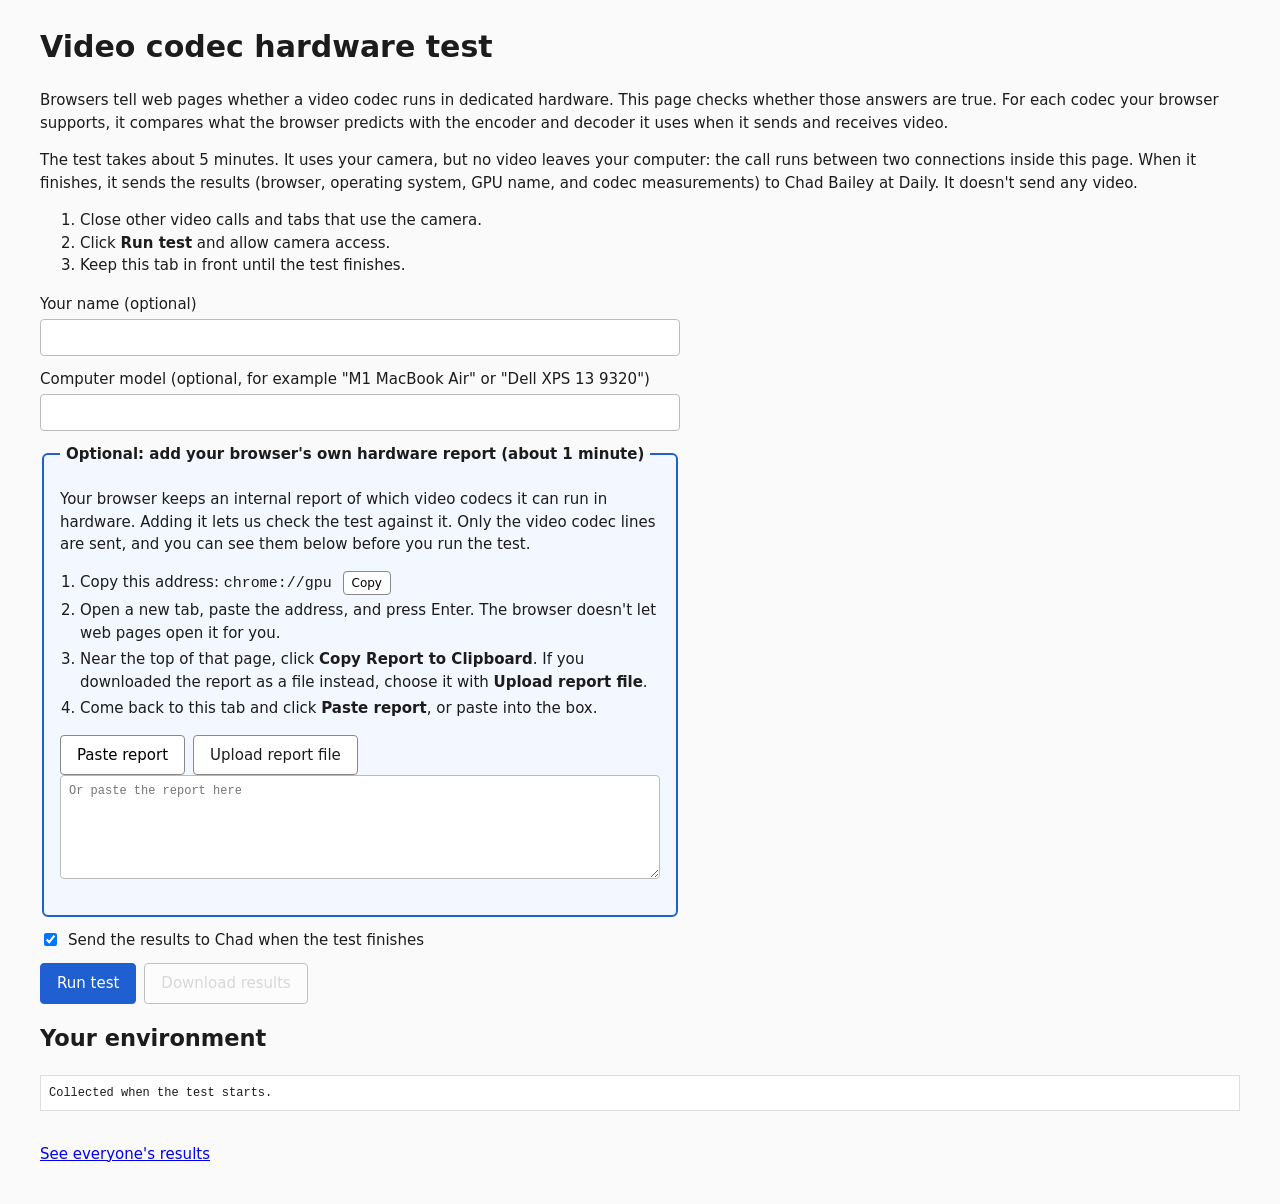
<file: site/index.html>
<!doctype html>
<html lang="en">
<head>
<meta charset="utf-8">
<meta name="viewport" content="width=device-width, initial-scale=1">
<title>Video codec hardware test</title>
<link rel="icon" href="data:,">
<link rel="stylesheet" href="style.css?v=1791899664">
</head>
<body>
<main>
  <h1>Video codec hardware test</h1>
  <p>
    Browsers tell web pages whether a video codec runs in dedicated hardware.
    This page checks whether those answers are true. For each codec your
    browser supports, it compares what the browser predicts with the encoder
    and decoder it uses when it sends and receives video.
  </p>
  <p>
    The test takes about 5 minutes. It uses your camera, but no video leaves
    your computer: the call runs between two connections inside this page.
    When it finishes, it sends the results (browser, operating system, GPU
    name, and codec measurements) to Chad Bailey at Daily. It doesn't send
    any video.
  </p>

  <ol>
    <li>Close other video calls and tabs that use the camera.</li>
    <li>Click <b>Run test</b> and allow camera access.</li>
    <li>Keep this tab in front until the test finishes.</li>
  </ol>

  <form id="form">
    <label>Your name (optional)
      <input id="name" type="text" autocomplete="name" maxlength="80">
    </label>
    <label>Computer model (optional, for example "M1 MacBook Air" or "Dell XPS 13 9320")
      <input id="model" type="text" maxlength="120">
    </label>
    <fieldset id="reportBox" class="report">
      <legend>Optional: add your browser's own hardware report (about 1 minute)</legend>
      <p>
        Your browser keeps an internal report of which video codecs it can run in
        hardware. Adding it lets us check the test against it. Only the video
        codec lines are sent, and you can see them below before you run the test.
      </p>
      <div id="reportFirefox" hidden>
        <ol>
          <li>Copy this address: <code>about:support</code> <button type="button" class="copy" data-copy="about:support">Copy</button></li>
          <li>Open a new tab, paste the address, and press Enter. Firefox doesn't let web pages open it for you.</li>
          <li>Near the top of that page, click <b>Copy raw data to clipboard</b>.</li>
          <li>Come back to this tab and click <b>Paste report</b>, or paste into the box.</li>
        </ol>
      </div>
      <div id="reportChromium" hidden>
        <ol>
          <li>Copy this address: <code id="gpuUrl">chrome://gpu</code> <button type="button" class="copy" id="gpuCopy" data-copy="chrome://gpu">Copy</button></li>
          <li>Open a new tab, paste the address, and press Enter. The browser doesn't let web pages open it for you.</li>
          <li>Near the top of that page, click <b>Copy Report to Clipboard</b>. If you downloaded the report as a file instead, choose it with <b>Upload report file</b>.</li>
          <li>Come back to this tab and click <b>Paste report</b>, or paste into the box.</li>
        </ol>
      </div>
      <div id="reportInputs">
        <div class="buttons">
          <button type="button" id="pasteReport">Paste report</button>
          <label class="file-button">Upload report file <input type="file" id="reportFile" accept=".txt,.json,text/plain,application/json"></label>
        </div>
        <textarea id="groundTruth" rows="5" placeholder="Or paste the report here"></textarea>
        <p id="reportStatus" class="hint"></p>
        <pre id="reportPreview" hidden></pre>
      </div>
    </fieldset>
    <label class="inline"><input id="share" type="checkbox" checked> Send the results to Chad when the test finishes</label>
    <div class="buttons">
      <button id="run" type="submit">Run test</button>
      <button id="download" type="button" disabled>Download results</button>
    </div>
  </form>

  <section id="debugPanel" class="report" hidden>
    <h2>Debug: run one codec</h2>
    <p class="hint">
      Keeps one test call open so you can inspect it in <code>edge://webrtc-internals</code>
      or <code>chrome://webrtc-internals</code>. Encoder and decoder changes also go to the
      web inspector console. Debug runs aren't sent anywhere.
    </p>
    <div class="buttons">
      <select id="debugCodec"></select>
      <label class="inline">Keep the call open for <input id="debugHold" type="number" min="5" value="120" style="width:5em"> seconds</label>
      <button type="button" id="debugStart">Start</button>
      <button type="button" id="debugStop" disabled>Stop</button>
    </div>
    <pre id="debugLog"></pre>
  </section>

  <p id="status" role="status"></p>
  <p id="cameraWarning" class="warning" hidden>
    The camera isn't available, so the test is using generated video. Chrome and
    Edge hide which encoder they used without camera access, so most results
    can't be verified. If you can, allow camera access and run the test again.
  </p>
  <progress id="progress" value="0" max="1" hidden></progress>

  <section id="summary" hidden></section>

  <section id="resultsSection" hidden>
    <h2>Results</h2>
    <p class="hint">
      <b>Browser says</b> is the browser's prediction. <b>What ran</b> is the
      encoder or decoder the browser used during the test call. A red row means
      they disagree.
    </p>
    <div class="scroll">
      <table>
        <thead>
          <tr>
            <th>Codec</th>
            <th>Direction</th>
            <th>Browser says<br><small>mediaCapabilities</small></th>
            <th>Browser says<br><small>WebCodecs prefer-hardware</small></th>
            <th>What ran<br><small>WebRTC implementation</small></th>
            <th>What ran<br><small>WebRTC powerEfficient stat</small></th>
            <th>WebRTC<br><small>ms per frame, resolution</small></th>
            <th>WebCodecs run<br><small>hardware / software, ms per frame</small></th>
            <th>Agree?</th>
          </tr>
        </thead>
        <tbody id="rows"></tbody>
      </table>
    </div>
  </section>

  <section>
    <h2>Your environment</h2>
    <pre id="env">Collected when the test starts.</pre>
  </section>

  <video id="preview" muted playsinline autoplay hidden></video>
  <p class="footer"><a href="results.html">See everyone's results</a></p>
</main>
<script src="app.js?v=1791899664"></script>
</body>
</html>
</file>
<file: site/style.css>
body { font: 15px/1.5 system-ui, sans-serif; margin: 0; color: #1c1c1c; background: #fafafa; }
main { max-width: 1200px; margin: 0 auto; padding: 24px; }
h1 { margin-top: 0; }
form { display: grid; gap: 12px; max-width: 640px; margin: 16px 0; }
label { display: grid; gap: 4px; }
label.inline { display: flex; gap: 8px; align-items: center; }
input[type=text], textarea { font: inherit; padding: 6px 8px; border: 1px solid #bbb; border-radius: 4px; }
textarea { font-family: ui-monospace, monospace; font-size: 12px; width: 100%; box-sizing: border-box; }
.buttons { display: flex; gap: 8px; }
button { font: inherit; padding: 8px 16px; border-radius: 4px; border: 1px solid #888; background: #fff; cursor: pointer; }
button[type=submit] { background: #1f5fd1; color: #fff; border-color: #1f5fd1; }
button:disabled { opacity: 0.5; cursor: default; }
.hint { color: #555; font-size: 13px; }
#status { font-weight: 600; }
progress { width: 100%; max-width: 640px; }
.scroll { overflow-x: auto; }
table { border-collapse: collapse; width: 100%; background: #fff; font-size: 13px; }
th, td { border: 1px solid #ddd; padding: 5px 8px; text-align: left; vertical-align: top; }
th { background: #f0f0f0; }
th small { font-weight: normal; color: #555; }
td.hw { background: #e2f3e2; }
td.sw { background: #f3eee2; }
tr.disagree td { background: #fbe1e1; }
tr.disagree td.agree { font-weight: 700; color: #a00; }
td.muted { color: #888; }
pre { background: #fff; border: 1px solid #ddd; padding: 8px; overflow: auto; font-size: 12px; }
#summary { background: #fff; border: 1px solid #ddd; border-left: 4px solid #1f5fd1; padding: 8px 16px; margin: 16px 0; }
.footer { margin-top: 32px; }
.warning { background: #fff4d6; border: 1px solid #e0b84a; padding: 8px 12px; border-radius: 4px; }
fieldset.report { border: 2px solid #1f5fd1; border-radius: 6px; padding: 8px 16px 16px; background: #f3f7ff; }
fieldset.report legend { font-weight: 700; padding: 0 6px; }
fieldset.report ol { padding-left: 20px; }
fieldset.report li { margin: 4px 0; }
button.copy { font-size: 12px; padding: 2px 8px; margin-left: 6px; }
label.file-button { display: inline-block; font: inherit; padding: 8px 16px; border-radius: 4px; border: 1px solid #888; background: #fff; cursor: pointer; }
label.file-button input { display: none; }
#reportPreview { max-height: 220px; }
#debugPanel { margin: 16px 0; } #debugLog { max-height: 320px; min-height: 80px; } select { font: inherit; padding: 6px; }
</file>
